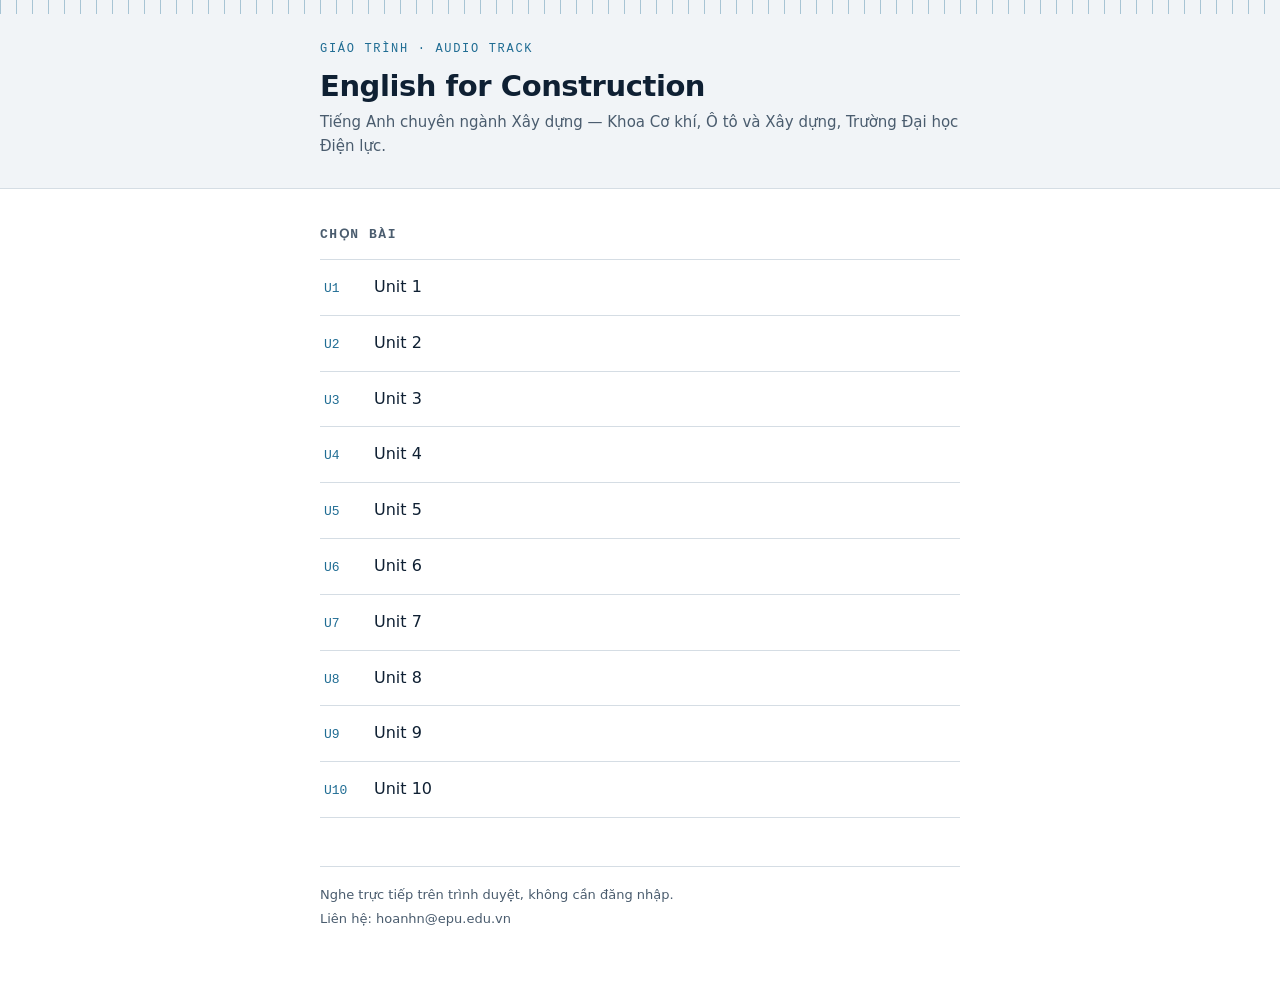
<file: index.html>
<!DOCTYPE html>
<html lang="vi">
<head>
<meta charset="utf-8">
<meta name="viewport" content="width=device-width, initial-scale=1">
<title>English for Construction — Audio Track</title>
<meta name="description" content="Audio track giáo trình Tiếng Anh chuyên ngành Xây dựng — Trường Đại học Điện lực.">
<style>
  :root{
    --ink:#0F2033;
    --ink-soft:#4A5C6E;
    --paper:#FFFFFF;
    --panel:#F1F4F7;
    --rule:#D5DDE4;
    --steel:#1F6C93;
    --signal:#F2B705;
    --mono: ui-monospace, "Cascadia Mono", "Consolas", "Roboto Mono", monospace;
    --sans: "Segoe UI", system-ui, -apple-system, "Helvetica Neue", Arial, sans-serif;
  }
  *{box-sizing:border-box}
  html{-webkit-text-size-adjust:100%}
  body{
    margin:0;
    background:var(--paper);
    color:var(--ink);
    font-family:var(--sans);
    line-height:1.55;
  }
  .wrap{max-width:680px;margin:0 auto;padding:0 20px 72px}

  header{
    border-bottom:1px solid var(--rule);
    background:var(--panel);
    margin-bottom:36px;
  }
  .scale{
    height:14px;
    background-image:repeating-linear-gradient(
      to right, var(--steel) 0 1px, transparent 1px 16px);
    opacity:.35;
  }
  .head-inner{max-width:680px;margin:0 auto;padding:26px 20px 30px}
  .eyebrow{
    font-family:var(--mono);
    font-size:12px;
    letter-spacing:.14em;
    text-transform:uppercase;
    color:var(--steel);
    margin:0 0 10px;
  }
  h1{
    margin:0;
    font-size:29px;
    line-height:1.2;
    font-weight:650;
    letter-spacing:-.015em;
  }
  .sub{margin:8px 0 0;color:var(--ink-soft);font-size:15px}

  h2{
    font-size:13px;
    font-family:var(--mono);
    letter-spacing:.12em;
    text-transform:uppercase;
    color:var(--ink-soft);
    font-weight:600;
    margin:0 0 14px;
  }
  ul.units{list-style:none;margin:0;padding:0;border-top:1px solid var(--rule)}
  ul.units li{border-bottom:1px solid var(--rule)}
  ul.units a{
    display:flex;
    align-items:baseline;
    gap:14px;
    padding:15px 4px;
    text-decoration:none;
    color:var(--ink);
  }
  ul.units a:hover .name,
  ul.units a:focus-visible .name{text-decoration:underline}
  .num{
    font-family:var(--mono);
    font-size:13px;
    color:var(--steel);
    min-width:36px;
  }
  .name{font-size:16px;flex:1}

  footer{
    margin-top:48px;
    padding-top:18px;
    border-top:1px solid var(--rule);
    font-size:13px;
    color:var(--ink-soft);
  }
  footer p{margin:0 0 4px}
  a{color:var(--steel)}
  a:focus-visible{outline:2px solid var(--steel);outline-offset:3px}

  @media (max-width:420px){
    h1{font-size:24px}
    .head-inner{padding:22px 20px 26px}
  }
</style>
</head>
<body>

<header>
  <div class="scale" aria-hidden="true"></div>
  <div class="head-inner">
    <p class="eyebrow">Giáo trình · Audio track</p>
    <h1>English for Construction</h1>
    <p class="sub">Tiếng Anh chuyên ngành Xây dựng — Khoa Cơ khí, Ô tô và Xây dựng, Trường Đại học Điện lực.</p>
  </div>
</header>

<div class="wrap">

  <h2>Chọn bài</h2>
  <ul class="units">
    <li><a href="u1/"><span class="num">U1</span><span class="name">Unit 1</span></a></li>
    <li><a href="u2/"><span class="num">U2</span><span class="name">Unit 2</span></a></li>
    <li><a href="u3/"><span class="num">U3</span><span class="name">Unit 3</span></a></li>
    <li><a href="u4/"><span class="num">U4</span><span class="name">Unit 4</span></a></li>
    <li><a href="u5/"><span class="num">U5</span><span class="name">Unit 5</span></a></li>
    <li><a href="u6/"><span class="num">U6</span><span class="name">Unit 6</span></a></li>
    <li><a href="u7/"><span class="num">U7</span><span class="name">Unit 7</span></a></li>
    <li><a href="u8/"><span class="num">U8</span><span class="name">Unit 8</span></a></li>
    <li><a href="u9/"><span class="num">U9</span><span class="name">Unit 9</span></a></li>
    <li><a href="u10/"><span class="num">U10</span><span class="name">Unit 10</span></a></li>
  </ul>

  <footer>
    <p>Nghe trực tiếp trên trình duyệt, không cần đăng nhập.</p>
    <p>Liên hệ: hoanhn@epu.edu.vn</p>
  </footer>

</div>

</body>
</html>
</file>
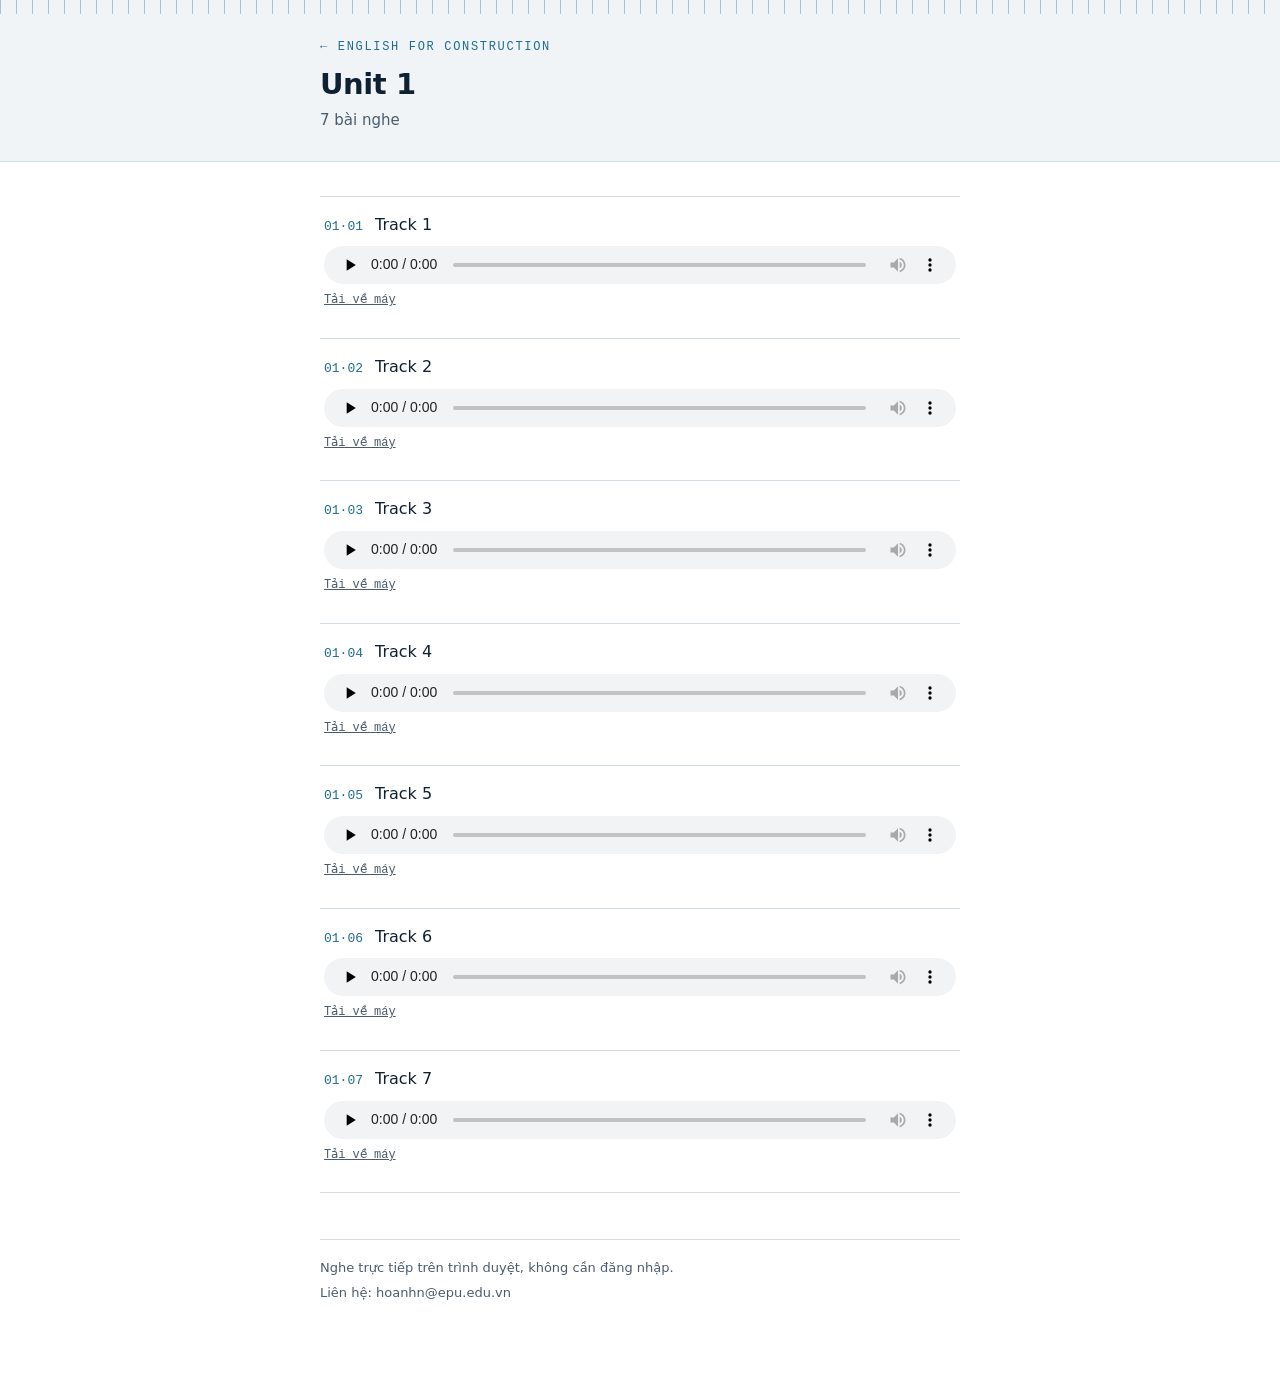
<file: u1/index.html>
<!DOCTYPE html>
<html lang="vi">
<head>
<meta charset="utf-8">
<meta name="viewport" content="width=device-width, initial-scale=1">
<title>Unit 1 — English for Construction</title>
<meta name="description" content="Audio track Unit 1">
<link rel="stylesheet" href="../style.css">
</head>
<body>
<header>
  <div class="scale" aria-hidden="true"></div>
  <div class="head-inner">
    <p class="eyebrow"><a href="../">&larr; English for Construction</a></p>
    <h1>Unit 1</h1>
    <p class="sub">7 bài nghe</p>
  </div>
</header>

<div class="wrap">
<ol class="tracks">
  <li id="t1">
    <div class="t-head">
      <span class="t-code">01&middot;01</span>
      <span class="t-name">Track 1</span>
      <span class="t-len"></span>
    </div>
    <audio controls preload="none" src="../audio/AudioTrack_01_01.mp3">
      Trình duyệt không hỗ trợ phát audio.
    </audio>
    <p class="dl"><a href="../audio/AudioTrack_01_01.mp3" download>Tải về máy</a></p>
  </li>
  <li id="t2">
    <div class="t-head">
      <span class="t-code">01&middot;02</span>
      <span class="t-name">Track 2</span>
      <span class="t-len"></span>
    </div>
    <audio controls preload="none" src="../audio/AudioTrack_01_02.mp3">
      Trình duyệt không hỗ trợ phát audio.
    </audio>
    <p class="dl"><a href="../audio/AudioTrack_01_02.mp3" download>Tải về máy</a></p>
  </li>
  <li id="t3">
    <div class="t-head">
      <span class="t-code">01&middot;03</span>
      <span class="t-name">Track 3</span>
      <span class="t-len"></span>
    </div>
    <audio controls preload="none" src="../audio/AudioTrack_01_03.mp3">
      Trình duyệt không hỗ trợ phát audio.
    </audio>
    <p class="dl"><a href="../audio/AudioTrack_01_03.mp3" download>Tải về máy</a></p>
  </li>
  <li id="t4">
    <div class="t-head">
      <span class="t-code">01&middot;04</span>
      <span class="t-name">Track 4</span>
      <span class="t-len"></span>
    </div>
    <audio controls preload="none" src="../audio/AudioTrack_01_04.mp3">
      Trình duyệt không hỗ trợ phát audio.
    </audio>
    <p class="dl"><a href="../audio/AudioTrack_01_04.mp3" download>Tải về máy</a></p>
  </li>
  <li id="t5">
    <div class="t-head">
      <span class="t-code">01&middot;05</span>
      <span class="t-name">Track 5</span>
      <span class="t-len"></span>
    </div>
    <audio controls preload="none" src="../audio/AudioTrack_01_05.mp3">
      Trình duyệt không hỗ trợ phát audio.
    </audio>
    <p class="dl"><a href="../audio/AudioTrack_01_05.mp3" download>Tải về máy</a></p>
  </li>
  <li id="t6">
    <div class="t-head">
      <span class="t-code">01&middot;06</span>
      <span class="t-name">Track 6</span>
      <span class="t-len"></span>
    </div>
    <audio controls preload="none" src="../audio/AudioTrack_01_06.mp3">
      Trình duyệt không hỗ trợ phát audio.
    </audio>
    <p class="dl"><a href="../audio/AudioTrack_01_06.mp3" download>Tải về máy</a></p>
  </li>
  <li id="t7">
    <div class="t-head">
      <span class="t-code">01&middot;07</span>
      <span class="t-name">Track 7</span>
      <span class="t-len"></span>
    </div>
    <audio controls preload="none" src="../audio/AudioTrack_01_07.mp3">
      Trình duyệt không hỗ trợ phát audio.
    </audio>
    <p class="dl"><a href="../audio/AudioTrack_01_07.mp3" download>Tải về máy</a></p>
  </li>
</ol>
<footer>
  <p>Nghe trực tiếp trên trình duyệt, không cần đăng nhập.</p>
  <p>Liên hệ: hoanhn@epu.edu.vn</p>
</footer>
</div>
</body>
</html>
</file>
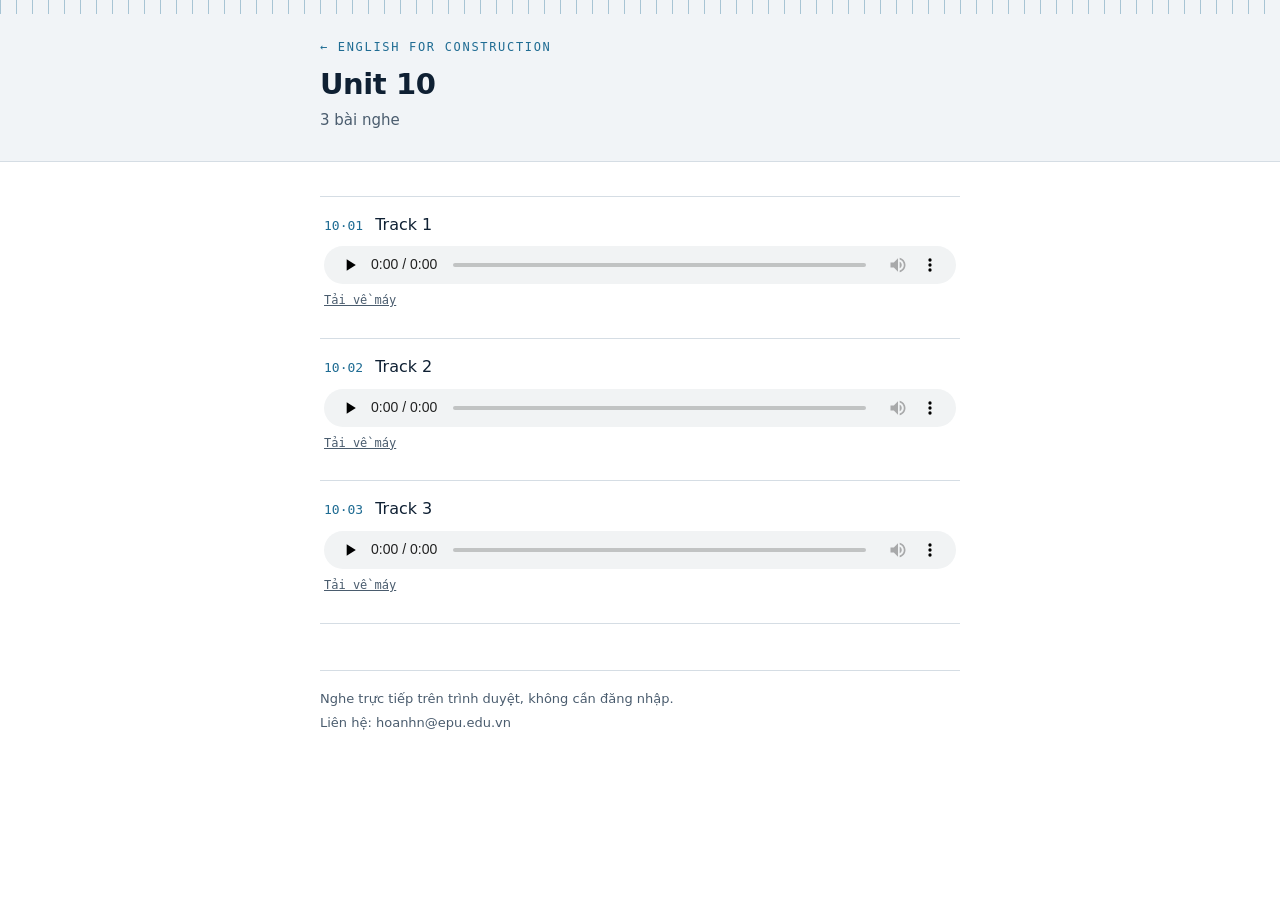
<file: u10/index.html>
<!DOCTYPE html>
<html lang="vi">
<head>
<meta charset="utf-8">
<meta name="viewport" content="width=device-width, initial-scale=1">
<title>Unit 10 — English for Construction</title>
<meta name="description" content="Audio track Unit 10">
<link rel="stylesheet" href="../style.css">
</head>
<body>
<header>
  <div class="scale" aria-hidden="true"></div>
  <div class="head-inner">
    <p class="eyebrow"><a href="../">&larr; English for Construction</a></p>
    <h1>Unit 10</h1>
    <p class="sub">3 bài nghe</p>
  </div>
</header>

<div class="wrap">
<ol class="tracks">
  <li id="t1">
    <div class="t-head">
      <span class="t-code">10&middot;01</span>
      <span class="t-name">Track 1</span>
      <span class="t-len"></span>
    </div>
    <audio controls preload="none" src="../audio/AudioTrack_10_01.mp3">
      Trình duyệt không hỗ trợ phát audio.
    </audio>
    <p class="dl"><a href="../audio/AudioTrack_10_01.mp3" download>Tải về máy</a></p>
  </li>
  <li id="t2">
    <div class="t-head">
      <span class="t-code">10&middot;02</span>
      <span class="t-name">Track 2</span>
      <span class="t-len"></span>
    </div>
    <audio controls preload="none" src="../audio/AudioTrack_10_02.mp3">
      Trình duyệt không hỗ trợ phát audio.
    </audio>
    <p class="dl"><a href="../audio/AudioTrack_10_02.mp3" download>Tải về máy</a></p>
  </li>
  <li id="t3">
    <div class="t-head">
      <span class="t-code">10&middot;03</span>
      <span class="t-name">Track 3</span>
      <span class="t-len"></span>
    </div>
    <audio controls preload="none" src="../audio/AudioTrack_10_03.mp3">
      Trình duyệt không hỗ trợ phát audio.
    </audio>
    <p class="dl"><a href="../audio/AudioTrack_10_03.mp3" download>Tải về máy</a></p>
  </li>
</ol>
<footer>
  <p>Nghe trực tiếp trên trình duyệt, không cần đăng nhập.</p>
  <p>Liên hệ: hoanhn@epu.edu.vn</p>
</footer>
</div>
</body>
</html>
</file>
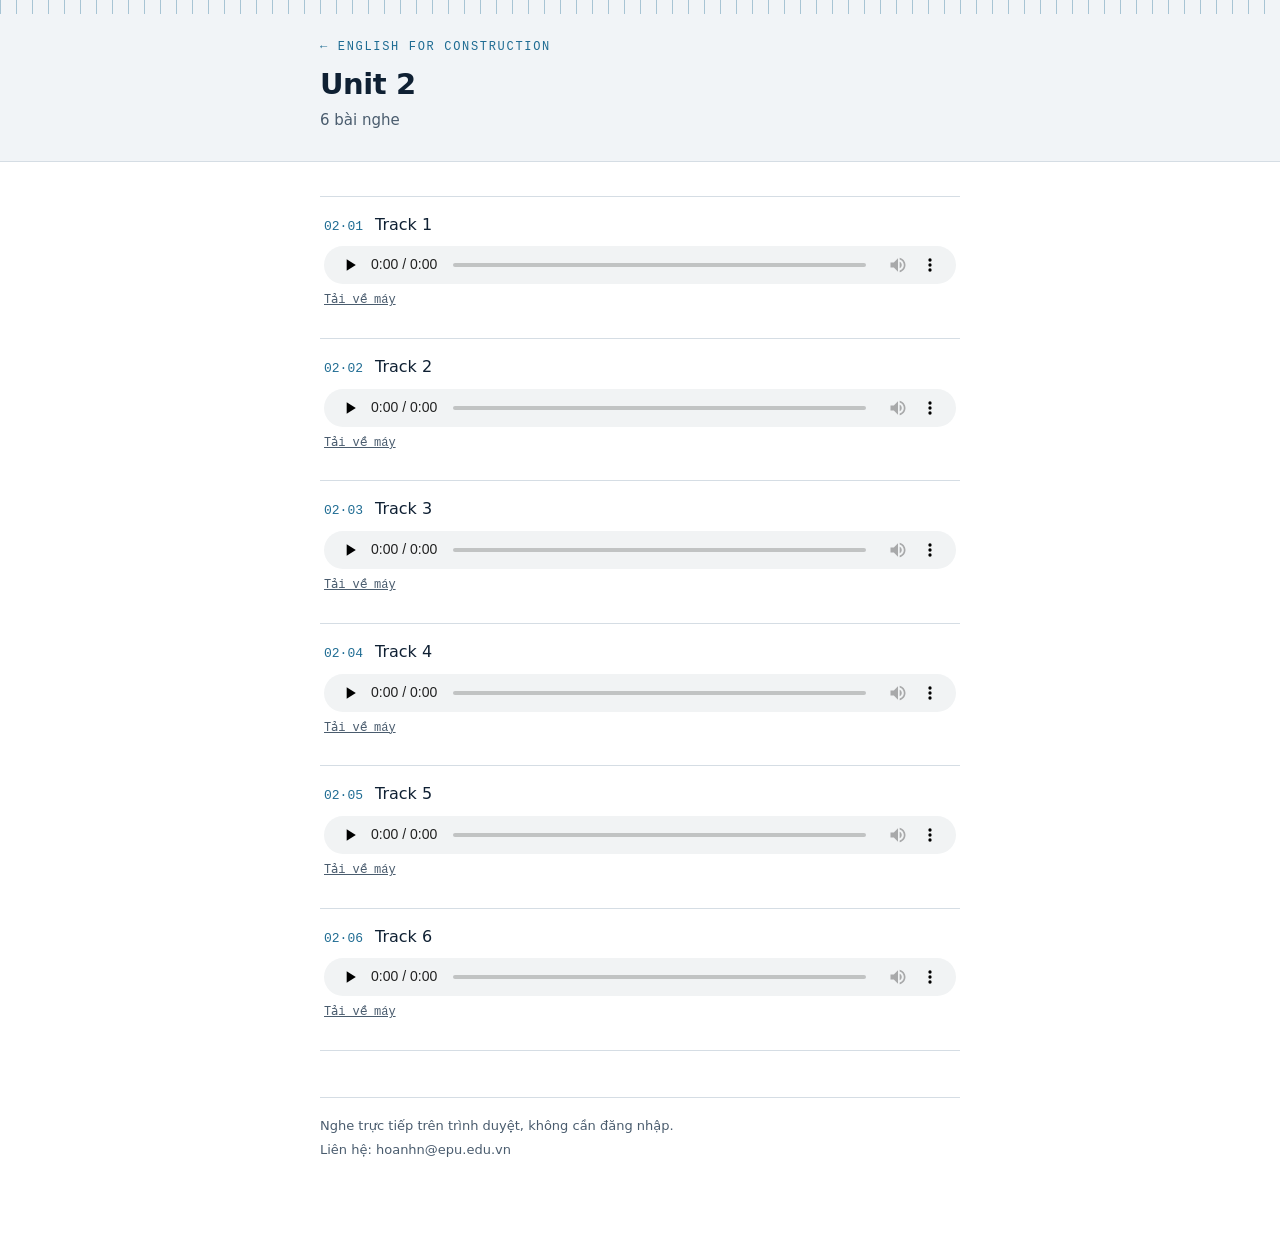
<file: u2/index.html>
<!DOCTYPE html>
<html lang="vi">
<head>
<meta charset="utf-8">
<meta name="viewport" content="width=device-width, initial-scale=1">
<title>Unit 2 — English for Construction</title>
<meta name="description" content="Audio track Unit 2">
<link rel="stylesheet" href="../style.css">
</head>
<body>
<header>
  <div class="scale" aria-hidden="true"></div>
  <div class="head-inner">
    <p class="eyebrow"><a href="../">&larr; English for Construction</a></p>
    <h1>Unit 2</h1>
    <p class="sub">6 bài nghe</p>
  </div>
</header>

<div class="wrap">
<ol class="tracks">
  <li id="t1">
    <div class="t-head">
      <span class="t-code">02&middot;01</span>
      <span class="t-name">Track 1</span>
      <span class="t-len"></span>
    </div>
    <audio controls preload="none" src="../audio/AudioTrack_02_01.mp3">
      Trình duyệt không hỗ trợ phát audio.
    </audio>
    <p class="dl"><a href="../audio/AudioTrack_02_01.mp3" download>Tải về máy</a></p>
  </li>
  <li id="t2">
    <div class="t-head">
      <span class="t-code">02&middot;02</span>
      <span class="t-name">Track 2</span>
      <span class="t-len"></span>
    </div>
    <audio controls preload="none" src="../audio/AudioTrack_02_02.mp3">
      Trình duyệt không hỗ trợ phát audio.
    </audio>
    <p class="dl"><a href="../audio/AudioTrack_02_02.mp3" download>Tải về máy</a></p>
  </li>
  <li id="t3">
    <div class="t-head">
      <span class="t-code">02&middot;03</span>
      <span class="t-name">Track 3</span>
      <span class="t-len"></span>
    </div>
    <audio controls preload="none" src="../audio/AudioTrack_02_03.mp3">
      Trình duyệt không hỗ trợ phát audio.
    </audio>
    <p class="dl"><a href="../audio/AudioTrack_02_03.mp3" download>Tải về máy</a></p>
  </li>
  <li id="t4">
    <div class="t-head">
      <span class="t-code">02&middot;04</span>
      <span class="t-name">Track 4</span>
      <span class="t-len"></span>
    </div>
    <audio controls preload="none" src="../audio/AudioTrack_02_04.mp3">
      Trình duyệt không hỗ trợ phát audio.
    </audio>
    <p class="dl"><a href="../audio/AudioTrack_02_04.mp3" download>Tải về máy</a></p>
  </li>
  <li id="t5">
    <div class="t-head">
      <span class="t-code">02&middot;05</span>
      <span class="t-name">Track 5</span>
      <span class="t-len"></span>
    </div>
    <audio controls preload="none" src="../audio/AudioTrack_02_05.mp3">
      Trình duyệt không hỗ trợ phát audio.
    </audio>
    <p class="dl"><a href="../audio/AudioTrack_02_05.mp3" download>Tải về máy</a></p>
  </li>
  <li id="t6">
    <div class="t-head">
      <span class="t-code">02&middot;06</span>
      <span class="t-name">Track 6</span>
      <span class="t-len"></span>
    </div>
    <audio controls preload="none" src="../audio/AudioTrack_02_06.mp3">
      Trình duyệt không hỗ trợ phát audio.
    </audio>
    <p class="dl"><a href="../audio/AudioTrack_02_06.mp3" download>Tải về máy</a></p>
  </li>
</ol>
<footer>
  <p>Nghe trực tiếp trên trình duyệt, không cần đăng nhập.</p>
  <p>Liên hệ: hoanhn@epu.edu.vn</p>
</footer>
</div>
</body>
</html>
</file>
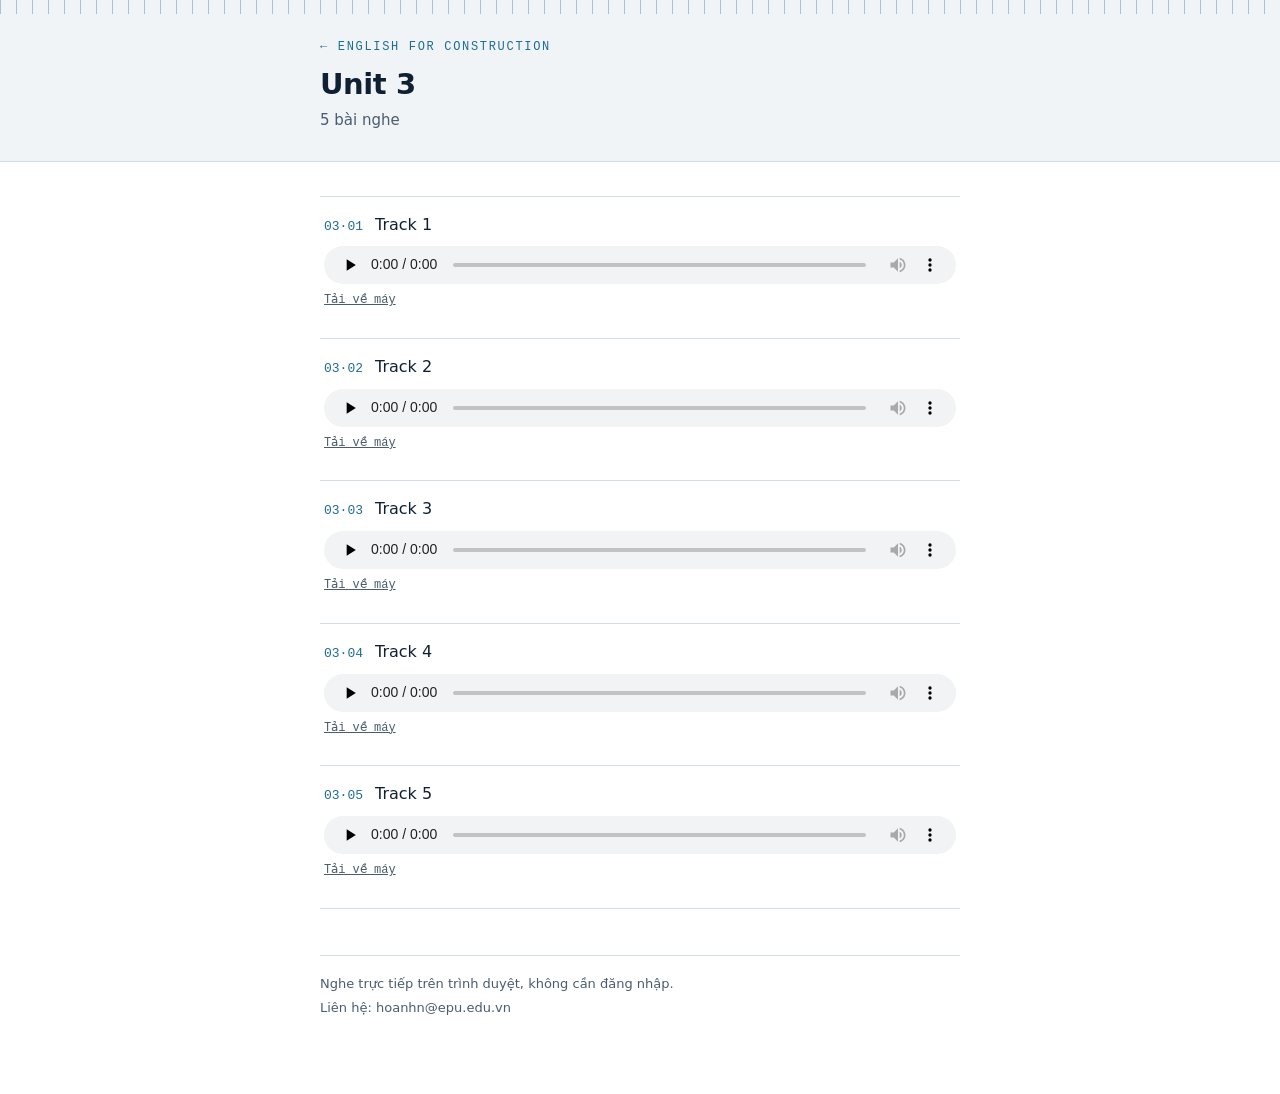
<file: u3/index.html>
<!DOCTYPE html>
<html lang="vi">
<head>
<meta charset="utf-8">
<meta name="viewport" content="width=device-width, initial-scale=1">
<title>Unit 3 — English for Construction</title>
<meta name="description" content="Audio track Unit 3">
<link rel="stylesheet" href="../style.css">
</head>
<body>
<header>
  <div class="scale" aria-hidden="true"></div>
  <div class="head-inner">
    <p class="eyebrow"><a href="../">&larr; English for Construction</a></p>
    <h1>Unit 3</h1>
    <p class="sub">5 bài nghe</p>
  </div>
</header>

<div class="wrap">
<ol class="tracks">
  <li id="t1">
    <div class="t-head">
      <span class="t-code">03&middot;01</span>
      <span class="t-name">Track 1</span>
      <span class="t-len"></span>
    </div>
    <audio controls preload="none" src="../audio/AudioTrack_03_01.mp3">
      Trình duyệt không hỗ trợ phát audio.
    </audio>
    <p class="dl"><a href="../audio/AudioTrack_03_01.mp3" download>Tải về máy</a></p>
  </li>
  <li id="t2">
    <div class="t-head">
      <span class="t-code">03&middot;02</span>
      <span class="t-name">Track 2</span>
      <span class="t-len"></span>
    </div>
    <audio controls preload="none" src="../audio/AudioTrack_03_02.mp3">
      Trình duyệt không hỗ trợ phát audio.
    </audio>
    <p class="dl"><a href="../audio/AudioTrack_03_02.mp3" download>Tải về máy</a></p>
  </li>
  <li id="t3">
    <div class="t-head">
      <span class="t-code">03&middot;03</span>
      <span class="t-name">Track 3</span>
      <span class="t-len"></span>
    </div>
    <audio controls preload="none" src="../audio/AudioTrack_03_03.mp3">
      Trình duyệt không hỗ trợ phát audio.
    </audio>
    <p class="dl"><a href="../audio/AudioTrack_03_03.mp3" download>Tải về máy</a></p>
  </li>
  <li id="t4">
    <div class="t-head">
      <span class="t-code">03&middot;04</span>
      <span class="t-name">Track 4</span>
      <span class="t-len"></span>
    </div>
    <audio controls preload="none" src="../audio/AudioTrack_03_04.mp3">
      Trình duyệt không hỗ trợ phát audio.
    </audio>
    <p class="dl"><a href="../audio/AudioTrack_03_04.mp3" download>Tải về máy</a></p>
  </li>
  <li id="t5">
    <div class="t-head">
      <span class="t-code">03&middot;05</span>
      <span class="t-name">Track 5</span>
      <span class="t-len"></span>
    </div>
    <audio controls preload="none" src="../audio/AudioTrack_03_05.mp3">
      Trình duyệt không hỗ trợ phát audio.
    </audio>
    <p class="dl"><a href="../audio/AudioTrack_03_05.mp3" download>Tải về máy</a></p>
  </li>
</ol>
<footer>
  <p>Nghe trực tiếp trên trình duyệt, không cần đăng nhập.</p>
  <p>Liên hệ: hoanhn@epu.edu.vn</p>
</footer>
</div>
</body>
</html>
</file>
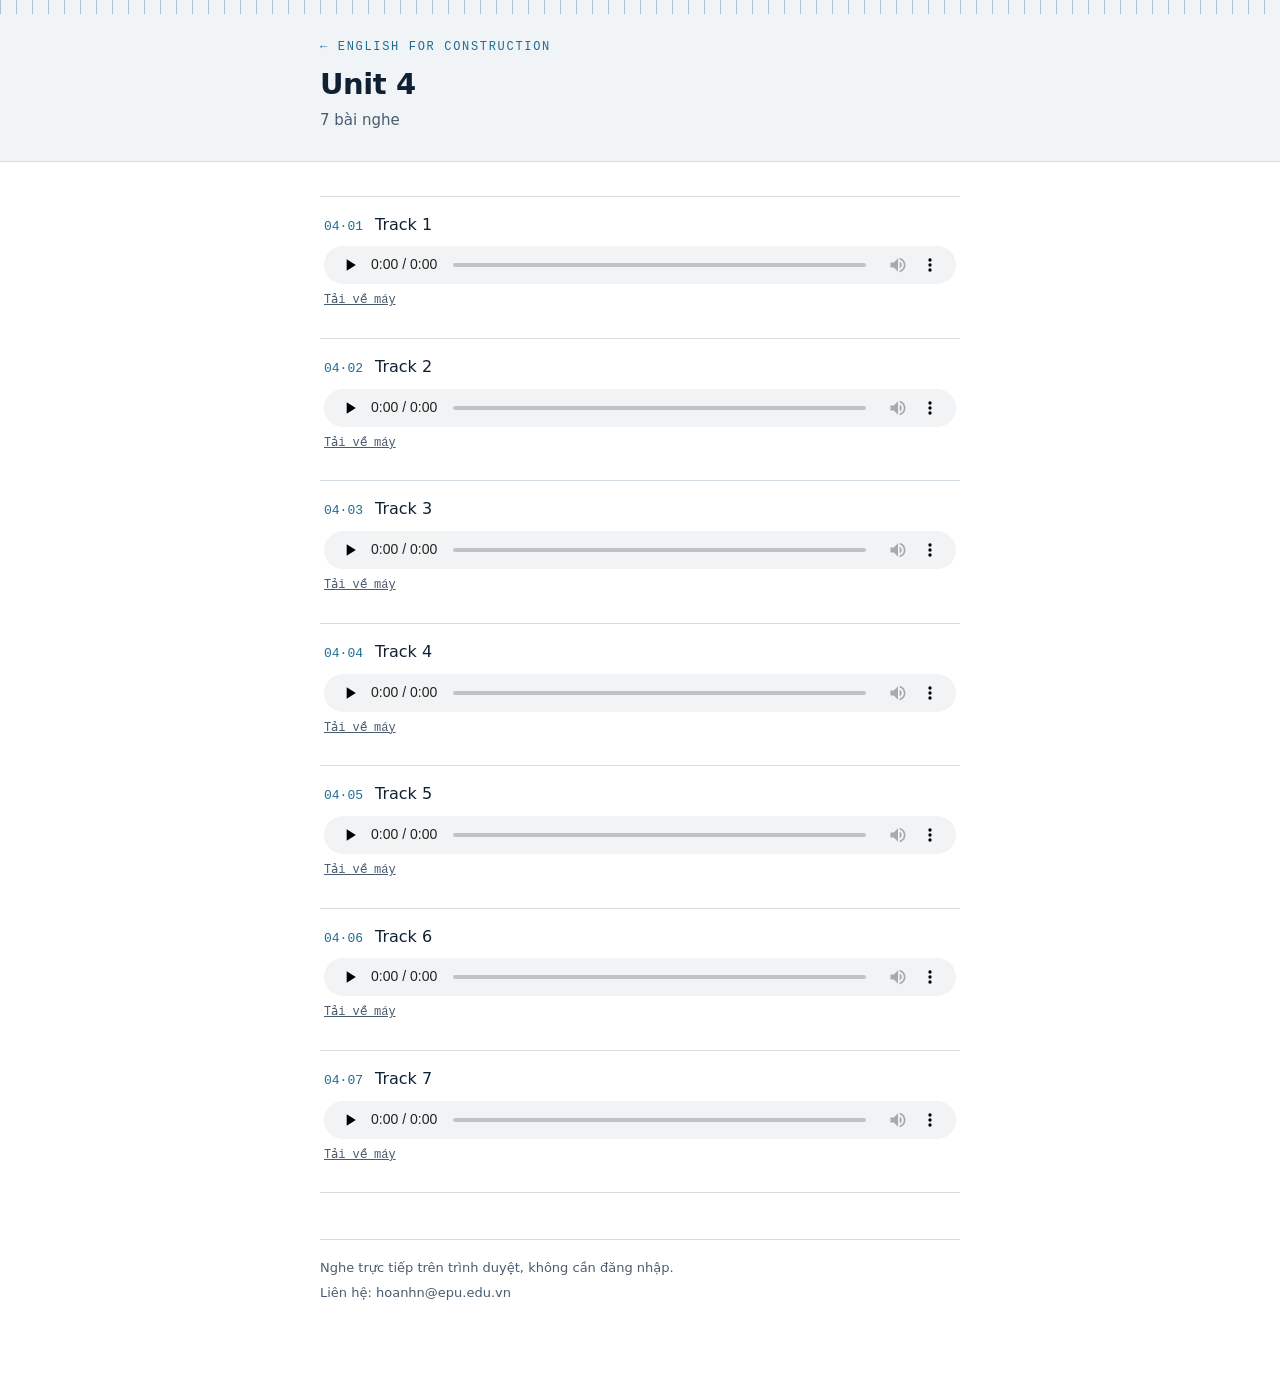
<file: u4/index.html>
<!DOCTYPE html>
<html lang="vi">
<head>
<meta charset="utf-8">
<meta name="viewport" content="width=device-width, initial-scale=1">
<title>Unit 4 — English for Construction</title>
<meta name="description" content="Audio track Unit 4">
<link rel="stylesheet" href="../style.css">
</head>
<body>
<header>
  <div class="scale" aria-hidden="true"></div>
  <div class="head-inner">
    <p class="eyebrow"><a href="../">&larr; English for Construction</a></p>
    <h1>Unit 4</h1>
    <p class="sub">7 bài nghe</p>
  </div>
</header>

<div class="wrap">
<ol class="tracks">
  <li id="t1">
    <div class="t-head">
      <span class="t-code">04&middot;01</span>
      <span class="t-name">Track 1</span>
      <span class="t-len"></span>
    </div>
    <audio controls preload="none" src="../audio/AudioTrack_04_01.mp3">
      Trình duyệt không hỗ trợ phát audio.
    </audio>
    <p class="dl"><a href="../audio/AudioTrack_04_01.mp3" download>Tải về máy</a></p>
  </li>
  <li id="t2">
    <div class="t-head">
      <span class="t-code">04&middot;02</span>
      <span class="t-name">Track 2</span>
      <span class="t-len"></span>
    </div>
    <audio controls preload="none" src="../audio/AudioTrack_04_02.mp3">
      Trình duyệt không hỗ trợ phát audio.
    </audio>
    <p class="dl"><a href="../audio/AudioTrack_04_02.mp3" download>Tải về máy</a></p>
  </li>
  <li id="t3">
    <div class="t-head">
      <span class="t-code">04&middot;03</span>
      <span class="t-name">Track 3</span>
      <span class="t-len"></span>
    </div>
    <audio controls preload="none" src="../audio/AudioTrack_04_03.mp3">
      Trình duyệt không hỗ trợ phát audio.
    </audio>
    <p class="dl"><a href="../audio/AudioTrack_04_03.mp3" download>Tải về máy</a></p>
  </li>
  <li id="t4">
    <div class="t-head">
      <span class="t-code">04&middot;04</span>
      <span class="t-name">Track 4</span>
      <span class="t-len"></span>
    </div>
    <audio controls preload="none" src="../audio/AudioTrack_04_04.mp3">
      Trình duyệt không hỗ trợ phát audio.
    </audio>
    <p class="dl"><a href="../audio/AudioTrack_04_04.mp3" download>Tải về máy</a></p>
  </li>
  <li id="t5">
    <div class="t-head">
      <span class="t-code">04&middot;05</span>
      <span class="t-name">Track 5</span>
      <span class="t-len"></span>
    </div>
    <audio controls preload="none" src="../audio/AudioTrack_04_05.mp3">
      Trình duyệt không hỗ trợ phát audio.
    </audio>
    <p class="dl"><a href="../audio/AudioTrack_04_05.mp3" download>Tải về máy</a></p>
  </li>
  <li id="t6">
    <div class="t-head">
      <span class="t-code">04&middot;06</span>
      <span class="t-name">Track 6</span>
      <span class="t-len"></span>
    </div>
    <audio controls preload="none" src="../audio/AudioTrack_04_06.mp3">
      Trình duyệt không hỗ trợ phát audio.
    </audio>
    <p class="dl"><a href="../audio/AudioTrack_04_06.mp3" download>Tải về máy</a></p>
  </li>
  <li id="t7">
    <div class="t-head">
      <span class="t-code">04&middot;07</span>
      <span class="t-name">Track 7</span>
      <span class="t-len"></span>
    </div>
    <audio controls preload="none" src="../audio/AudioTrack_04_07.mp3">
      Trình duyệt không hỗ trợ phát audio.
    </audio>
    <p class="dl"><a href="../audio/AudioTrack_04_07.mp3" download>Tải về máy</a></p>
  </li>
</ol>
<footer>
  <p>Nghe trực tiếp trên trình duyệt, không cần đăng nhập.</p>
  <p>Liên hệ: hoanhn@epu.edu.vn</p>
</footer>
</div>
</body>
</html>
</file>
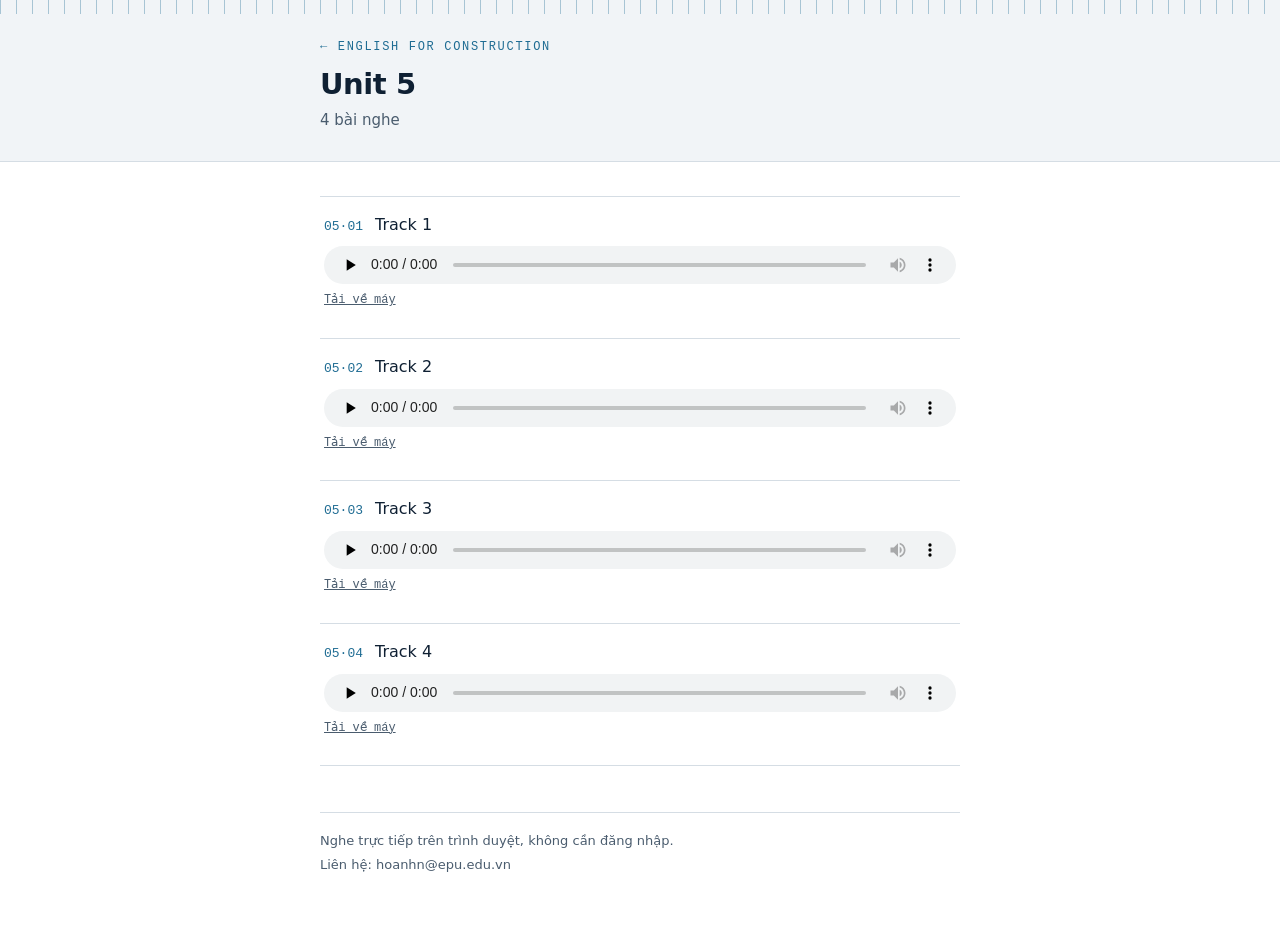
<file: u5/index.html>
<!DOCTYPE html>
<html lang="vi">
<head>
<meta charset="utf-8">
<meta name="viewport" content="width=device-width, initial-scale=1">
<title>Unit 5 — English for Construction</title>
<meta name="description" content="Audio track Unit 5">
<link rel="stylesheet" href="../style.css">
</head>
<body>
<header>
  <div class="scale" aria-hidden="true"></div>
  <div class="head-inner">
    <p class="eyebrow"><a href="../">&larr; English for Construction</a></p>
    <h1>Unit 5</h1>
    <p class="sub">4 bài nghe</p>
  </div>
</header>

<div class="wrap">
<ol class="tracks">
  <li id="t1">
    <div class="t-head">
      <span class="t-code">05&middot;01</span>
      <span class="t-name">Track 1</span>
      <span class="t-len"></span>
    </div>
    <audio controls preload="none" src="../audio/AudioTrack_05_01.mp3">
      Trình duyệt không hỗ trợ phát audio.
    </audio>
    <p class="dl"><a href="../audio/AudioTrack_05_01.mp3" download>Tải về máy</a></p>
  </li>
  <li id="t2">
    <div class="t-head">
      <span class="t-code">05&middot;02</span>
      <span class="t-name">Track 2</span>
      <span class="t-len"></span>
    </div>
    <audio controls preload="none" src="../audio/AudioTrack_05_02.mp3">
      Trình duyệt không hỗ trợ phát audio.
    </audio>
    <p class="dl"><a href="../audio/AudioTrack_05_02.mp3" download>Tải về máy</a></p>
  </li>
  <li id="t3">
    <div class="t-head">
      <span class="t-code">05&middot;03</span>
      <span class="t-name">Track 3</span>
      <span class="t-len"></span>
    </div>
    <audio controls preload="none" src="../audio/AudioTrack_05_03.mp3">
      Trình duyệt không hỗ trợ phát audio.
    </audio>
    <p class="dl"><a href="../audio/AudioTrack_05_03.mp3" download>Tải về máy</a></p>
  </li>
  <li id="t4">
    <div class="t-head">
      <span class="t-code">05&middot;04</span>
      <span class="t-name">Track 4</span>
      <span class="t-len"></span>
    </div>
    <audio controls preload="none" src="../audio/AudioTrack_05_04.mp3">
      Trình duyệt không hỗ trợ phát audio.
    </audio>
    <p class="dl"><a href="../audio/AudioTrack_05_04.mp3" download>Tải về máy</a></p>
  </li>
</ol>
<footer>
  <p>Nghe trực tiếp trên trình duyệt, không cần đăng nhập.</p>
  <p>Liên hệ: hoanhn@epu.edu.vn</p>
</footer>
</div>
</body>
</html>
</file>
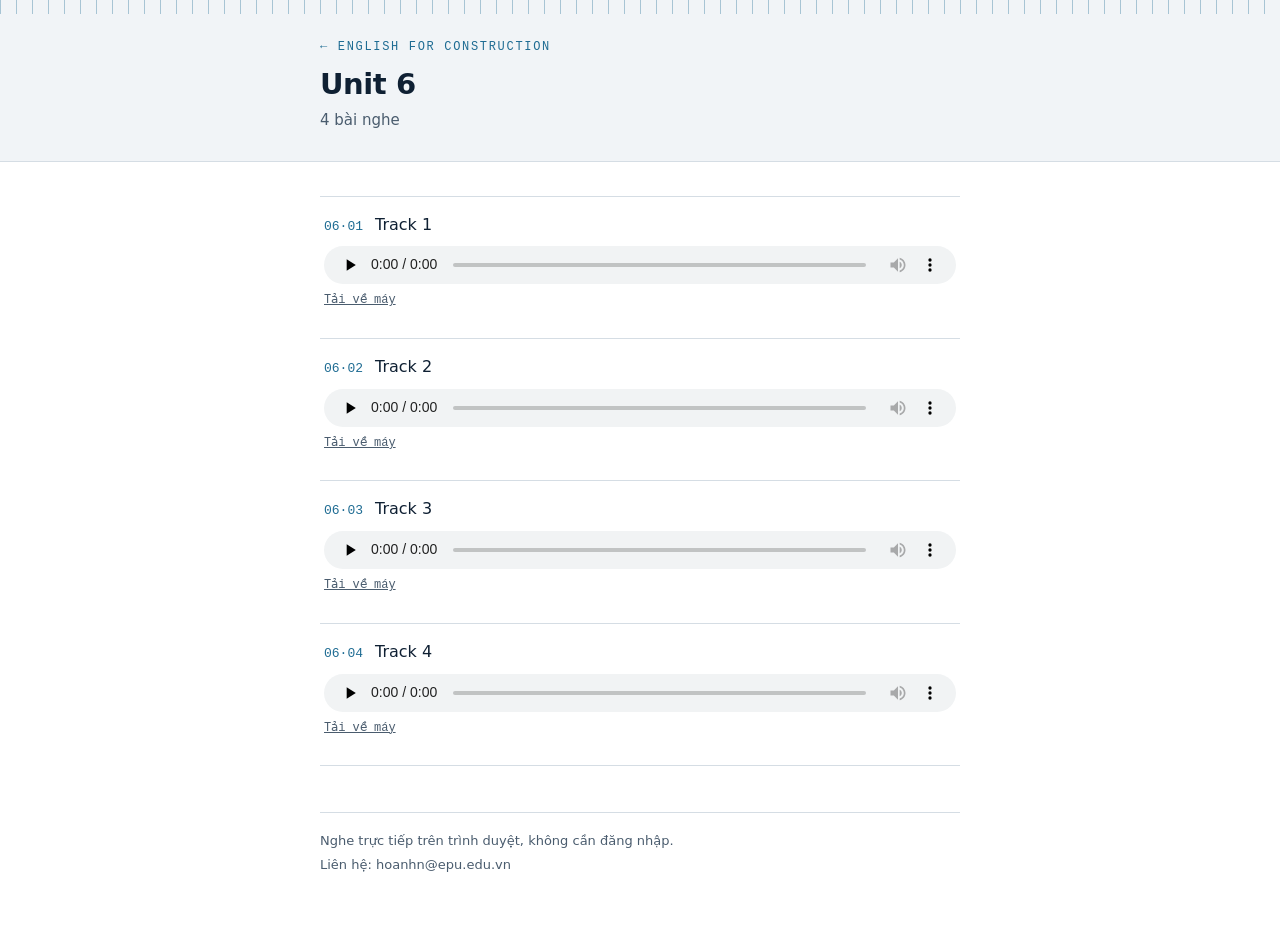
<file: u6/index.html>
<!DOCTYPE html>
<html lang="vi">
<head>
<meta charset="utf-8">
<meta name="viewport" content="width=device-width, initial-scale=1">
<title>Unit 6 — English for Construction</title>
<meta name="description" content="Audio track Unit 6">
<link rel="stylesheet" href="../style.css">
</head>
<body>
<header>
  <div class="scale" aria-hidden="true"></div>
  <div class="head-inner">
    <p class="eyebrow"><a href="../">&larr; English for Construction</a></p>
    <h1>Unit 6</h1>
    <p class="sub">4 bài nghe</p>
  </div>
</header>

<div class="wrap">
<ol class="tracks">
  <li id="t1">
    <div class="t-head">
      <span class="t-code">06&middot;01</span>
      <span class="t-name">Track 1</span>
      <span class="t-len"></span>
    </div>
    <audio controls preload="none" src="../audio/AudioTrack_06_01.mp3">
      Trình duyệt không hỗ trợ phát audio.
    </audio>
    <p class="dl"><a href="../audio/AudioTrack_06_01.mp3" download>Tải về máy</a></p>
  </li>
  <li id="t2">
    <div class="t-head">
      <span class="t-code">06&middot;02</span>
      <span class="t-name">Track 2</span>
      <span class="t-len"></span>
    </div>
    <audio controls preload="none" src="../audio/AudioTrack_06_02.mp3">
      Trình duyệt không hỗ trợ phát audio.
    </audio>
    <p class="dl"><a href="../audio/AudioTrack_06_02.mp3" download>Tải về máy</a></p>
  </li>
  <li id="t3">
    <div class="t-head">
      <span class="t-code">06&middot;03</span>
      <span class="t-name">Track 3</span>
      <span class="t-len"></span>
    </div>
    <audio controls preload="none" src="../audio/AudioTrack_06_03.mp3">
      Trình duyệt không hỗ trợ phát audio.
    </audio>
    <p class="dl"><a href="../audio/AudioTrack_06_03.mp3" download>Tải về máy</a></p>
  </li>
  <li id="t4">
    <div class="t-head">
      <span class="t-code">06&middot;04</span>
      <span class="t-name">Track 4</span>
      <span class="t-len"></span>
    </div>
    <audio controls preload="none" src="../audio/AudioTrack_06_04.mp3">
      Trình duyệt không hỗ trợ phát audio.
    </audio>
    <p class="dl"><a href="../audio/AudioTrack_06_04.mp3" download>Tải về máy</a></p>
  </li>
</ol>
<footer>
  <p>Nghe trực tiếp trên trình duyệt, không cần đăng nhập.</p>
  <p>Liên hệ: hoanhn@epu.edu.vn</p>
</footer>
</div>
</body>
</html>
</file>
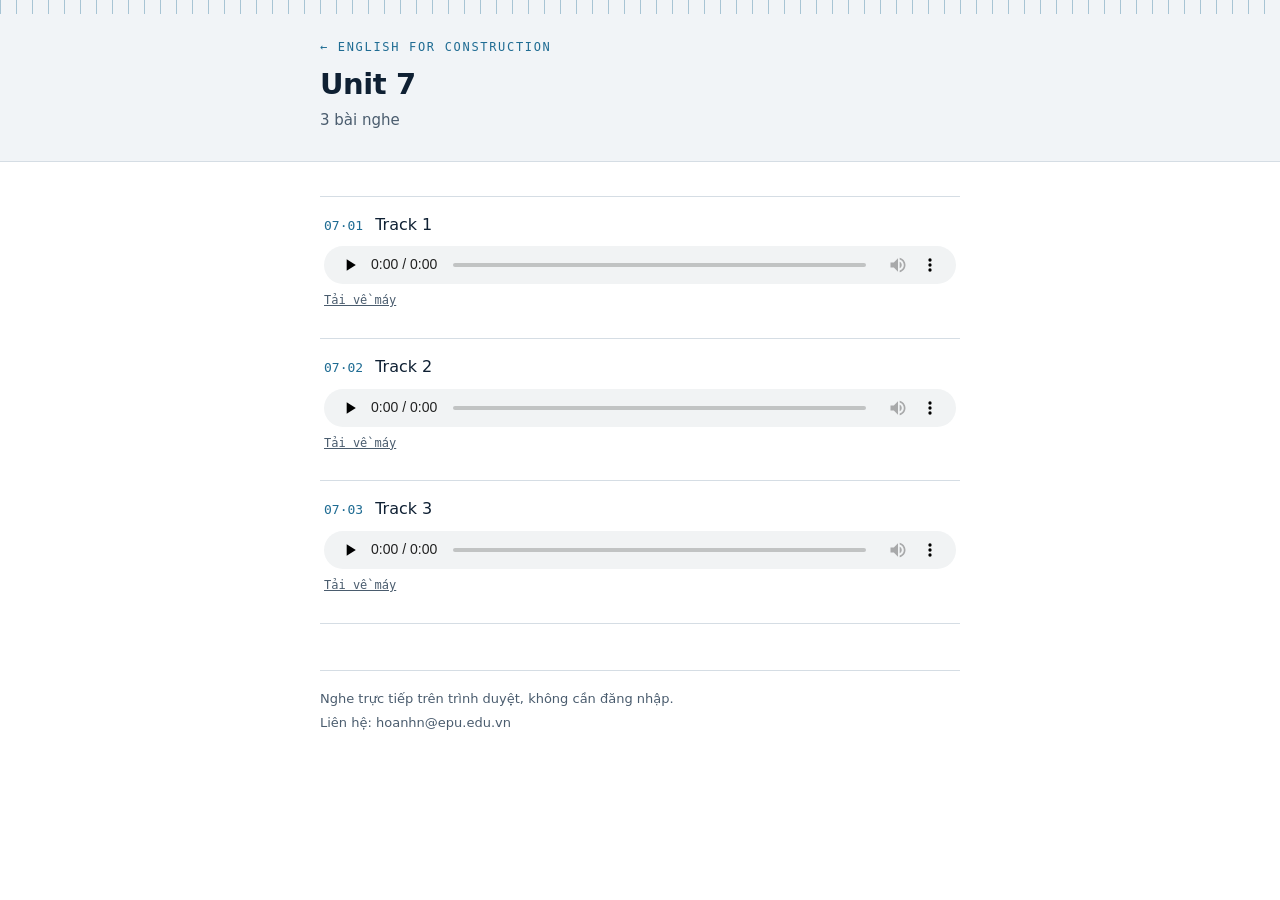
<file: u7/index.html>
<!DOCTYPE html>
<html lang="vi">
<head>
<meta charset="utf-8">
<meta name="viewport" content="width=device-width, initial-scale=1">
<title>Unit 7 — English for Construction</title>
<meta name="description" content="Audio track Unit 7">
<link rel="stylesheet" href="../style.css">
</head>
<body>
<header>
  <div class="scale" aria-hidden="true"></div>
  <div class="head-inner">
    <p class="eyebrow"><a href="../">&larr; English for Construction</a></p>
    <h1>Unit 7</h1>
    <p class="sub">3 bài nghe</p>
  </div>
</header>

<div class="wrap">
<ol class="tracks">
  <li id="t1">
    <div class="t-head">
      <span class="t-code">07&middot;01</span>
      <span class="t-name">Track 1</span>
      <span class="t-len"></span>
    </div>
    <audio controls preload="none" src="../audio/AudioTrack_07_01.mp3">
      Trình duyệt không hỗ trợ phát audio.
    </audio>
    <p class="dl"><a href="../audio/AudioTrack_07_01.mp3" download>Tải về máy</a></p>
  </li>
  <li id="t2">
    <div class="t-head">
      <span class="t-code">07&middot;02</span>
      <span class="t-name">Track 2</span>
      <span class="t-len"></span>
    </div>
    <audio controls preload="none" src="../audio/AudioTrack_07_02.mp3">
      Trình duyệt không hỗ trợ phát audio.
    </audio>
    <p class="dl"><a href="../audio/AudioTrack_07_02.mp3" download>Tải về máy</a></p>
  </li>
  <li id="t3">
    <div class="t-head">
      <span class="t-code">07&middot;03</span>
      <span class="t-name">Track 3</span>
      <span class="t-len"></span>
    </div>
    <audio controls preload="none" src="../audio/AudioTrack_07_03.mp3">
      Trình duyệt không hỗ trợ phát audio.
    </audio>
    <p class="dl"><a href="../audio/AudioTrack_07_03.mp3" download>Tải về máy</a></p>
  </li>
</ol>
<footer>
  <p>Nghe trực tiếp trên trình duyệt, không cần đăng nhập.</p>
  <p>Liên hệ: hoanhn@epu.edu.vn</p>
</footer>
</div>
</body>
</html>
</file>
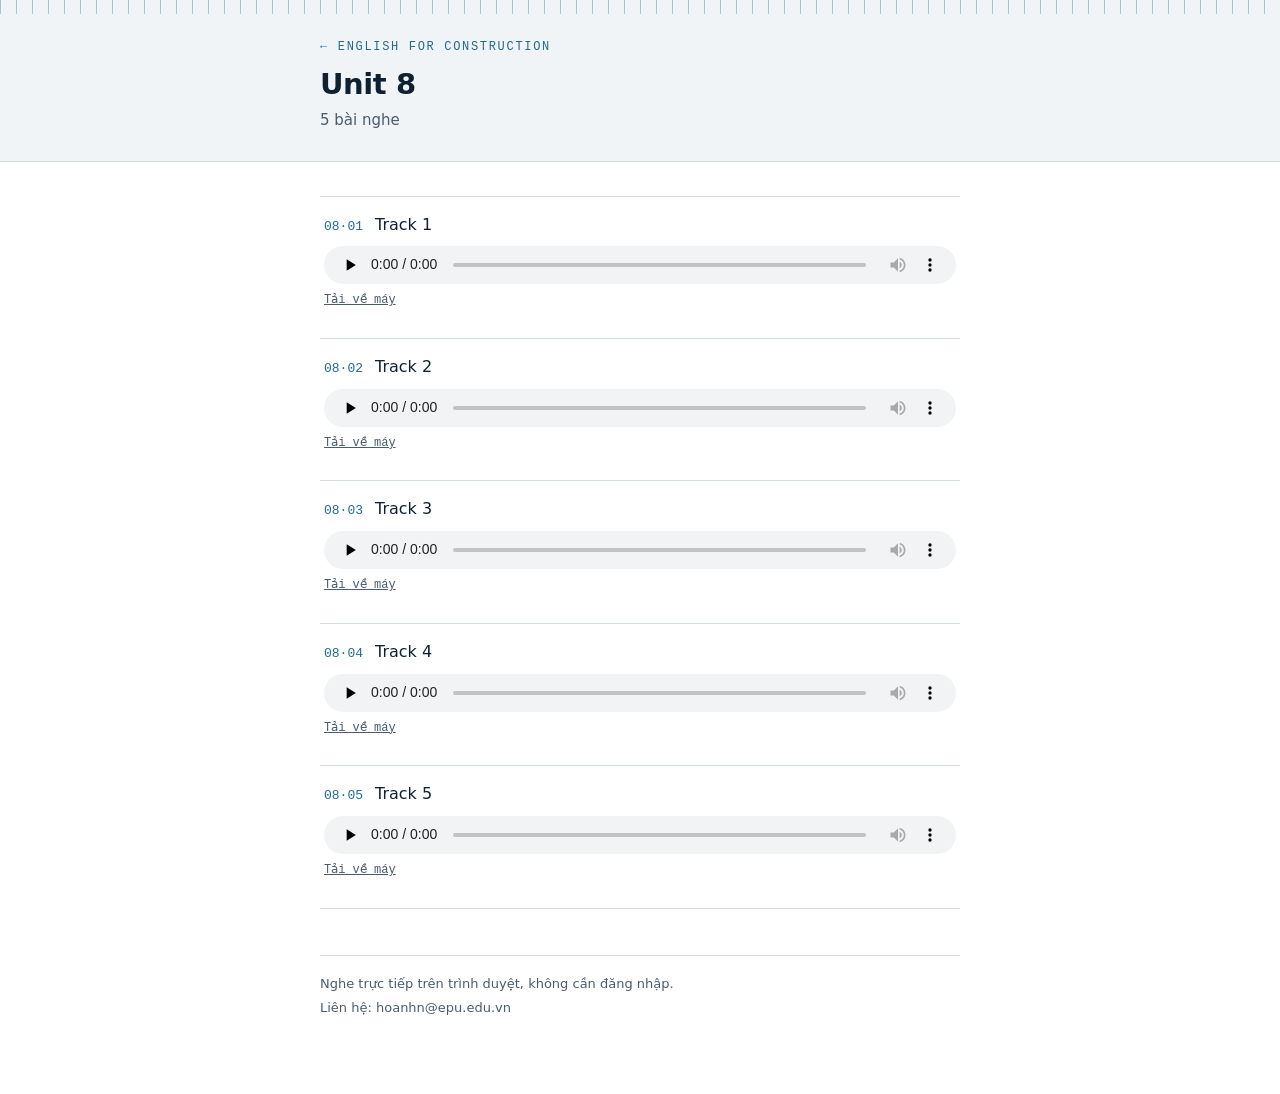
<file: u8/index.html>
<!DOCTYPE html>
<html lang="vi">
<head>
<meta charset="utf-8">
<meta name="viewport" content="width=device-width, initial-scale=1">
<title>Unit 8 — English for Construction</title>
<meta name="description" content="Audio track Unit 8">
<link rel="stylesheet" href="../style.css">
</head>
<body>
<header>
  <div class="scale" aria-hidden="true"></div>
  <div class="head-inner">
    <p class="eyebrow"><a href="../">&larr; English for Construction</a></p>
    <h1>Unit 8</h1>
    <p class="sub">5 bài nghe</p>
  </div>
</header>

<div class="wrap">
<ol class="tracks">
  <li id="t1">
    <div class="t-head">
      <span class="t-code">08&middot;01</span>
      <span class="t-name">Track 1</span>
      <span class="t-len"></span>
    </div>
    <audio controls preload="none" src="../audio/AudioTrack_08_01.mp3">
      Trình duyệt không hỗ trợ phát audio.
    </audio>
    <p class="dl"><a href="../audio/AudioTrack_08_01.mp3" download>Tải về máy</a></p>
  </li>
  <li id="t2">
    <div class="t-head">
      <span class="t-code">08&middot;02</span>
      <span class="t-name">Track 2</span>
      <span class="t-len"></span>
    </div>
    <audio controls preload="none" src="../audio/AudioTrack_08_02.mp3">
      Trình duyệt không hỗ trợ phát audio.
    </audio>
    <p class="dl"><a href="../audio/AudioTrack_08_02.mp3" download>Tải về máy</a></p>
  </li>
  <li id="t3">
    <div class="t-head">
      <span class="t-code">08&middot;03</span>
      <span class="t-name">Track 3</span>
      <span class="t-len"></span>
    </div>
    <audio controls preload="none" src="../audio/AudioTrack_08_03.mp3">
      Trình duyệt không hỗ trợ phát audio.
    </audio>
    <p class="dl"><a href="../audio/AudioTrack_08_03.mp3" download>Tải về máy</a></p>
  </li>
  <li id="t4">
    <div class="t-head">
      <span class="t-code">08&middot;04</span>
      <span class="t-name">Track 4</span>
      <span class="t-len"></span>
    </div>
    <audio controls preload="none" src="../audio/AudioTrack_08_04.mp3">
      Trình duyệt không hỗ trợ phát audio.
    </audio>
    <p class="dl"><a href="../audio/AudioTrack_08_04.mp3" download>Tải về máy</a></p>
  </li>
  <li id="t5">
    <div class="t-head">
      <span class="t-code">08&middot;05</span>
      <span class="t-name">Track 5</span>
      <span class="t-len"></span>
    </div>
    <audio controls preload="none" src="../audio/AudioTrack_08_05.mp3">
      Trình duyệt không hỗ trợ phát audio.
    </audio>
    <p class="dl"><a href="../audio/AudioTrack_08_05.mp3" download>Tải về máy</a></p>
  </li>
</ol>
<footer>
  <p>Nghe trực tiếp trên trình duyệt, không cần đăng nhập.</p>
  <p>Liên hệ: hoanhn@epu.edu.vn</p>
</footer>
</div>
</body>
</html>
</file>
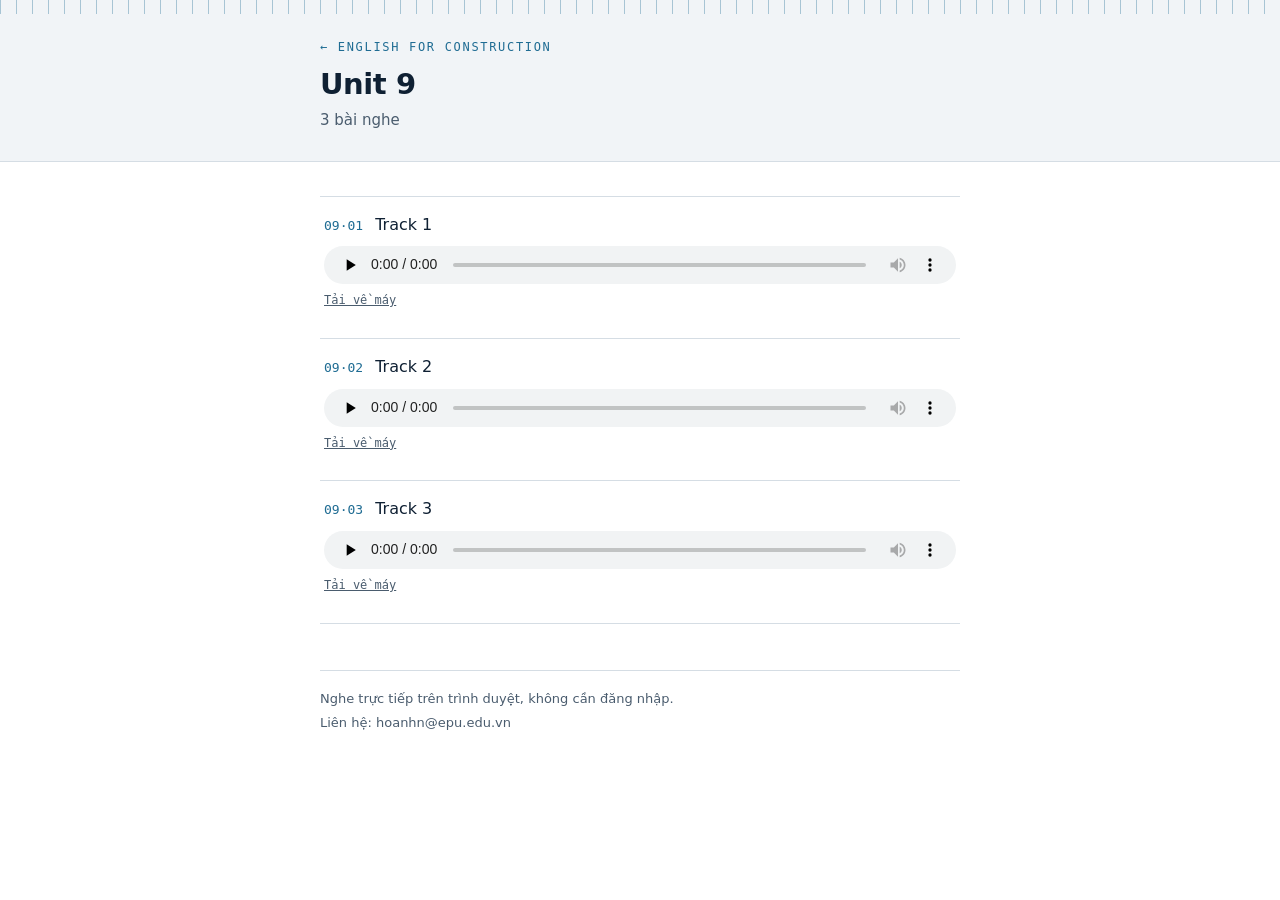
<file: u9/index.html>
<!DOCTYPE html>
<html lang="vi">
<head>
<meta charset="utf-8">
<meta name="viewport" content="width=device-width, initial-scale=1">
<title>Unit 9 — English for Construction</title>
<meta name="description" content="Audio track Unit 9">
<link rel="stylesheet" href="../style.css">
</head>
<body>
<header>
  <div class="scale" aria-hidden="true"></div>
  <div class="head-inner">
    <p class="eyebrow"><a href="../">&larr; English for Construction</a></p>
    <h1>Unit 9</h1>
    <p class="sub">3 bài nghe</p>
  </div>
</header>

<div class="wrap">
<ol class="tracks">
  <li id="t1">
    <div class="t-head">
      <span class="t-code">09&middot;01</span>
      <span class="t-name">Track 1</span>
      <span class="t-len"></span>
    </div>
    <audio controls preload="none" src="../audio/AudioTrack_09_01.mp3">
      Trình duyệt không hỗ trợ phát audio.
    </audio>
    <p class="dl"><a href="../audio/AudioTrack_09_01.mp3" download>Tải về máy</a></p>
  </li>
  <li id="t2">
    <div class="t-head">
      <span class="t-code">09&middot;02</span>
      <span class="t-name">Track 2</span>
      <span class="t-len"></span>
    </div>
    <audio controls preload="none" src="../audio/AudioTrack_09_02.mp3">
      Trình duyệt không hỗ trợ phát audio.
    </audio>
    <p class="dl"><a href="../audio/AudioTrack_09_02.mp3" download>Tải về máy</a></p>
  </li>
  <li id="t3">
    <div class="t-head">
      <span class="t-code">09&middot;03</span>
      <span class="t-name">Track 3</span>
      <span class="t-len"></span>
    </div>
    <audio controls preload="none" src="../audio/AudioTrack_09_03.mp3">
      Trình duyệt không hỗ trợ phát audio.
    </audio>
    <p class="dl"><a href="../audio/AudioTrack_09_03.mp3" download>Tải về máy</a></p>
  </li>
</ol>
<footer>
  <p>Nghe trực tiếp trên trình duyệt, không cần đăng nhập.</p>
  <p>Liên hệ: hoanhn@epu.edu.vn</p>
</footer>
</div>
</body>
</html>
</file>
<file: style.css>
/* Sinh tu dong boi TaoTrangAudio.py — sua tay se bi ghi de */
:root{
  --ink:#0F2033; --ink-soft:#4A5C6E; --paper:#FFFFFF; --panel:#F1F4F7;
  --rule:#D5DDE4; --steel:#1F6C93; --signal:#F2B705;
  --mono: ui-monospace,"Cascadia Mono","Consolas","Roboto Mono",monospace;
  --sans:"Segoe UI",system-ui,-apple-system,"Helvetica Neue",Arial,sans-serif;
}
*{box-sizing:border-box}
html{-webkit-text-size-adjust:100%}
body{margin:0;background:var(--paper);color:var(--ink);
     font-family:var(--sans);line-height:1.55}
.wrap{max-width:680px;margin:0 auto;padding:0 20px 72px}
header{border-bottom:1px solid var(--rule);background:var(--panel);margin-bottom:34px}
.scale{height:14px;opacity:.35;
  background-image:repeating-linear-gradient(to right,var(--steel) 0 1px,transparent 1px 16px)}
.head-inner{max-width:680px;margin:0 auto;padding:24px 20px 28px}
.eyebrow{font-family:var(--mono);font-size:12px;letter-spacing:.14em;
  text-transform:uppercase;color:var(--steel);margin:0 0 10px}
.eyebrow a{color:var(--steel);text-decoration:none}
.eyebrow a:hover{text-decoration:underline}
h1{margin:0;font-size:29px;line-height:1.2;font-weight:650;letter-spacing:-.015em}
.sub{margin:8px 0 0;color:var(--ink-soft);font-size:15px}
h2{font-size:13px;font-family:var(--mono);letter-spacing:.12em;text-transform:uppercase;
   color:var(--ink-soft);font-weight:600;margin:0 0 14px}
ul.units{list-style:none;margin:0;padding:0;border-top:1px solid var(--rule)}
ul.units li{border-bottom:1px solid var(--rule)}
ul.units a{display:flex;align-items:baseline;gap:14px;padding:15px 4px;
           text-decoration:none;color:var(--ink)}
ul.units a:hover .name,ul.units a:focus-visible .name{text-decoration:underline}
.num{font-family:var(--mono);font-size:13px;color:var(--steel);min-width:36px}
.name{font-size:16px;flex:1}
.count{font-family:var(--mono);font-size:12px;color:var(--ink-soft)}
ol.tracks{list-style:none;margin:0;padding:0}
ol.tracks li{border-top:1px solid var(--rule);padding:16px 4px;scroll-margin-top:16px}
ol.tracks li:last-child{border-bottom:1px solid var(--rule)}
.t-head{display:flex;align-items:baseline;gap:12px;margin-bottom:9px}
.t-code{font-family:var(--mono);font-size:13px;color:var(--steel)}
.t-name{font-size:16px;flex:1}
.t-len{font-family:var(--mono);font-size:12px;color:var(--ink-soft)}
audio{width:100%;height:38px;display:block}
.dl{font-size:12px;font-family:var(--mono);margin-top:7px}
.dl a{color:var(--ink-soft)}
li:target{background:#FFF9E6;box-shadow:-14px 0 0 #FFF9E6,14px 0 0 #FFF9E6}
li:target .t-code{color:#B8860B;font-weight:700}
footer{margin-top:46px;padding-top:18px;border-top:1px solid var(--rule);
       font-size:13px;color:var(--ink-soft)}
footer p{margin:0 0 4px}
a{color:var(--steel)}
a:focus-visible{outline:2px solid var(--steel);outline-offset:3px}
@media (max-width:420px){h1{font-size:24px}.head-inner{padding:20px 20px 24px}}
</file>
